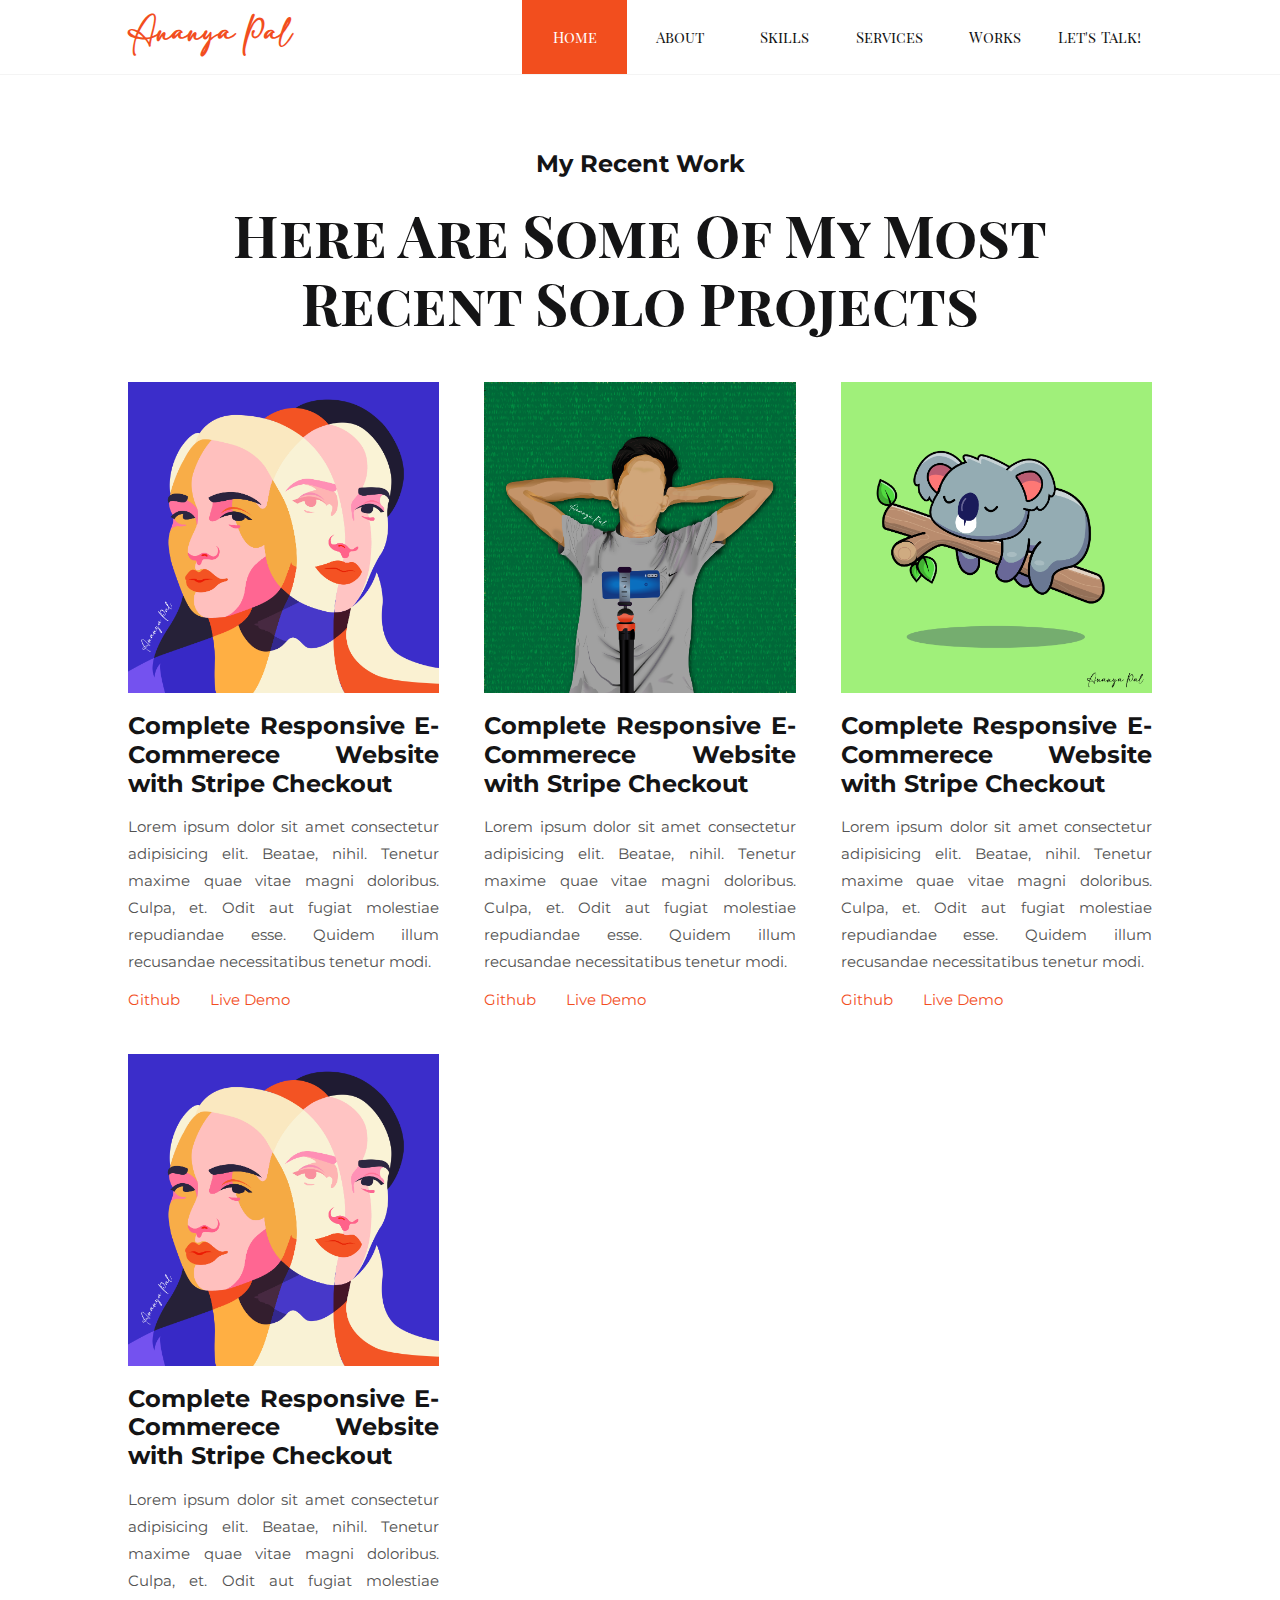
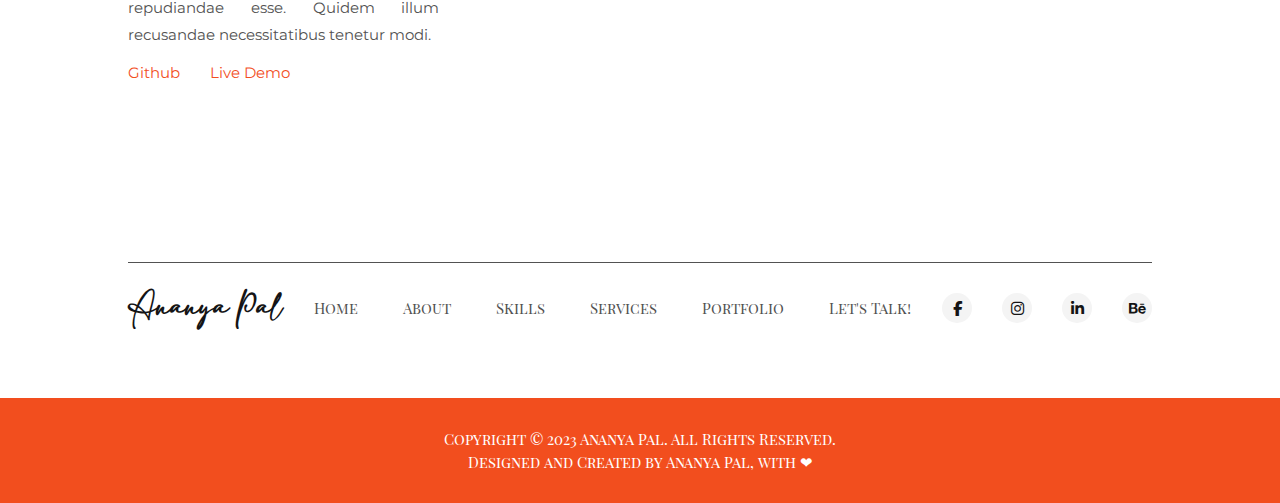
<file: works.html>
<!DOCTYPE html>
<html lang="en">
<head>

    <meta charset="UTF-8">
    <meta http-equiv="X-UA-Compatible" content="IE=edge">
    <meta name="viewport" content="width=device-width, initial-scale=1.0">
    <title>Works | Ananya Pal</title>

    <!-- MATERIAL ICONS CDN -->
    <link rel="stylesheet" href="https://fonts.googleapis.com/css2?family=Material+Symbols+Sharp" />

    <!-- MONTSERRAT -->
    <link rel="preconnect" href="https://fonts.googleapis.com">
    <link rel="preconnect" href="https://fonts.gstatic.com" crossorigin>
    <link href="https://fonts.googleapis.com/css2?family=Montserrat:wght@100;200;300;400;500;600;700;800;900&family=Playfair+Display+SC:wght@400;700;900&display=swap" rel="stylesheet">

    <!-- STYLESHEET -->
    <link rel="stylesheet" href="./style_works.css">
    <!-- <link rel="stylesheet" href="./style1.css"> -->

    <!-- Favicons -->
    <link href="./images/AP_logo.png" rel="icon" type="image/x-icon">

    <!-- Font-Awesome Icons-->
    <link rel="stylesheet" type="text/css" href="https://cdnjs.cloudflare.com/ajax/libs/font-awesome/6.4.0/css/all.min.css">

</head>
<body>
    


    <!-- ================ NAVBAR ================ -->
    <nav>
        <div class="container">
            <a href="#"><h3>Ananya Pal</h3></a>
            <ul>
                <li><a href="#" class="active">Home</a></li>
                <li><a href="#about">About</a></li>
                <li><a href="#skills">Skills</a></li>
                <li><a href="#services">Services</a></li>
                <li><a href="#portfolio">Works</a></li>
                <li><a href="#contact">Let's Talk!</a></li>
            </ul>
            <button id="menu-btn"><span class="material-symbols-sharp">menu</span></button>
            <button id="close-btn"><span class="material-symbols-sharp">close</span></button>
        </div>
    </nav>
    <!-- ======= END OF NAVBAR ======= -->
    


    <!-- ======= PORTFOLIO ======= -->
    <section class="recent-work" id="portfolio">
        <div class="container">
            <h3>My Recent Work</h3>
            <h1>Here Are Some Of My Most Recent Solo Projects</h1>
            <div class="projects">
                <div class="project">
                    <div class="thumbnail">
                        <img src="./images/2 FACE-ANANYA PAL-20.2.23-01.png" alt="Perspective">
                    </div>
                    <h3>Complete Responsive E-Commerece Website with Stripe Checkout</h3>
                    <p>Lorem ipsum dolor sit amet consectetur adipisicing elit. Beatae, nihil. Tenetur maxime quae vitae magni doloribus. Culpa, et. Odit aut fugiat molestiae repudiandae esse. Quidem illum recusandae necessitatibus tenetur modi.</p>
                    <div class="action">
                        <a href="https://github.com" target="_blank">Github</a>
                        <a href="https://" target="_blank">Live Demo</a>
                    </div>
                </div>
                <!-- END OF PROJECT -->

                <div class="project">
                    <div class="thumbnail">
                        <img src="./images/Saptarshi-ANANYA PAL-01.png" alt="Saptarshi">
                    </div>
                    <h3>Complete Responsive E-Commerece Website with Stripe Checkout</h3>
                    <p>Lorem ipsum dolor sit amet consectetur adipisicing elit. Beatae, nihil. Tenetur maxime quae vitae magni doloribus. Culpa, et. Odit aut fugiat molestiae repudiandae esse. Quidem illum recusandae necessitatibus tenetur modi.</p>
                    <div class="action">
                        <a href="https://github.com" target="_blank">Github</a>
                        <a href="https://" target="_blank">Live Demo</a>
                    </div>
                </div>
                <!-- END OF PROJECT -->

                <div class="project">
                    <div class="thumbnail">
                        <img src="./images/Koala- 18.9.2021-01.png" alt="Koala">
                    </div>
                    <h3>Complete Responsive E-Commerece Website with Stripe Checkout</h3>
                    <p>Lorem ipsum dolor sit amet consectetur adipisicing elit. Beatae, nihil. Tenetur maxime quae vitae magni doloribus. Culpa, et. Odit aut fugiat molestiae repudiandae esse. Quidem illum recusandae necessitatibus tenetur modi.</p>
                    <div class="action">
                        <a href="https://github.com" target="_blank">Github</a>
                        <a href="https://" target="_blank">Live Demo</a>
                    </div>
                </div>
                <!-- END OF PROJECT -->

                <div class="project">
                    <div class="thumbnail">
                        <img src="./images/2 FACE-ANANYA PAL-20.2.23-01.png" alt="Perspective">
                    </div>
                    <h3>Complete Responsive E-Commerece Website with Stripe Checkout</h3>
                    <p>Lorem ipsum dolor sit amet consectetur adipisicing elit. Beatae, nihil. Tenetur maxime quae vitae magni doloribus. Culpa, et. Odit aut fugiat molestiae repudiandae esse. Quidem illum recusandae necessitatibus tenetur modi.</p>
                    <div class="action">
                        <a href="https://github.com" target="_blank">Github</a>
                        <a href="https://" target="_blank">Live Demo</a>
                    </div>
                </div>
                <!-- END OF PROJECT -->

            </div>
        </div>
    </section>
    <!-- ======= END OF PORTFOLIO ======= -->



    <!-- ======= FOOTER ======= -->
    <footer>
        <div class="container">
            <a href="#"><h3>Ananya Pal</h3></a>
            <ul>
                <li><a href="#" class="active">Home</a></li>
                <li><a href="#about">About</a></li>
                <li><a href="#skills">Skills</a></li>
                <li><a href="#services">Services</a></li>
                <li><a href="#portfolio">Portfolio</a></li>
                <li><a href="#contact">Let's Talk!</a></li>
            </ul>
            <div class="socials">
                <a href="https://www.facebook.com/ananya.pal.98871" target="_blank">
                    <i class="fa-brands fa-facebook-f" height="10"></i>
                </a>
                <a href="https://www.instagram.com/aww._.nanya/" target="_blank">
                    <i class="fa-brands fa-instagram"></i>
                </a>
                <a href="https://www.linkedin.com/in/ananya-pal-1206881b8/" target="_blank">
                    <i class="fa-brands fa-linkedin-in"></i>        
                </a>
                <a href="https://www.behance.net/ananyapal2002" target="_blank">
                    <i class="fa-brands fa-behance"></i>
                </a>
            </div>
        </div>
        <div class="copyright">
            Copyright &copy; 2023 Ananya Pal. All Rights Reserved.<br>Designed and Created by Ananya Pal, with ❤
        </div>
    </footer>
    <!-- ======= END OF FOOTER ======= -->


    <script src="./main_works.js"></script>
</body>
</html>
</file>
<file: style_works.css>
/* ROOT VARIABLES */
:root {
    --color-white: #fff;
    --color-light: #f4f4f4;
    --color-dark: #525252;
    --color-black: #141415;
    --color-primary: #f24e1e;
    --color-primary-light: hsl(14, 89%, 53%, 12%);
    --color-success: #29f5a6;
    --color-warning: #ffce31;

    --transition: all 300ms ease;
}

* {
    margin: 0;
    padding: 0;
    outline: 0;
    border: 0;
    box-sizing: border-box;
    list-style: none;
    text-decoration: none;
}

::-webkit-scrollbar {
    width: 10px;
    background: var(--color-primary-light);
}

::-webkit-scrollbar-thumb {
    background: var(--color-primary);
}
html {
    font-size: 15px;
    scroll-behavior: smooth;
}

body {
    background: var(--color-white);
    font-family: 'Montserrat', sans-serif;
    color: var(--color-dark);
    max-width: 100vw;
}

h1, 
h2, 
h3, 
h4, 
h5, 
h6 {
    color: var(--color-black);
    line-height: 1.2;
}

h1 {
    font-family: 'Playfair Display SC', serif;
    font-size: 3.8rem;
}

h2 {
    font-size: 2.6rem;
}

h3 {
    font-size: 1.6rem;
}

h4 {
    font-size: 1.2rem;
}

h5 {
    font-size: 0.86rem;
}

p {
    line-height: 1.8;
}

@font-face {    
    src: url(fonts/adelia.ttf);
    font-family: 'hw';

}

.container {
    width: 80%;
    margin: 0 auto;
}

section {
    padding: 10rem 0 7rem;
    max-width: 100vw;
    overflow-x: hidden;
}

section h1 {
    text-align: center;
    display: block;
    margin-bottom: 5rem;
}

img {
    width: 100%;
}

.btn {
    border: 8px var(--color-primary);
    padding: 1.4rem 3.4rem;
    font-size: 1.1rem;
    color: var(--color-black);
    background: var(--color-light);
    display: inline-block;
    margin: 2rem 0;
    transition: var(--transition);
}

.btn-hover {
    box-shadow: 0 2rem 2rem var(--color-primary-light);
}

.btn-primary {
    background: var(--color-primary);
    color: var(--color-white);
}



/* ================= NAVBAR ================= */
nav {
    font-family: 'Playfair Display SC', serif;
    font-size: 1rem;
    width: 100%;
    height: 5rem;
    background: var(--color-white);
    display: flex;
    align-items: center;
    justify-content: center;
    position: fixed;
    top: 0;
    z-index: 2;
    border-bottom: 1px solid var(--color-light);
}

nav.show-box-shadow {
    box-shadow: 0 0.6rem 1rem var(--color-primary-light);
    border: none;
}

nav .container {
    display: flex;
    justify-content: space-between;
    align-items: center;
    height: 100%;
}

nav button {
    display: none;
}

nav h3 {
    font-family: 'hw';
    color: var(--color-primary);
    font-size: 1.4rem; 
    margin-top: -0.4rem;   
}

/*
nav object {
    margin-top: 0rem;
    cursor: pointer;
}*/

nav ul {
    display: flex;
    height: 100%;
    word-spacing: 1.6px;
}

nav .container ul li a{
    height: 100%;
    width: 7rem;
    display: flex;
    justify-content: center;
    align-items: center;
    color: var(--color-black);
    position: relative;
    transition: var(--transition);
}

nav .container ul li a:hover {
    color: var(--color-primary);
}

nav .container ul li a.active {
    background: var(--color-primary);
    color: var(--color-white);
}



/* ============= PORTFOLIO ============= */
section.recent-work h1 {
    text-align: center;
    margin: 1.5rem 0 3rem;
    width: 65%;
}

section.recent-work .container h1 {
    width: 80vw;
    text-align: center;
    margin: 1.4rem 0 3rem;
}

section.recent-work h3, 
section.recent-work .container h3 {
    text-align: center;
}

section.recent-work .projects {
    display: grid;
    grid-template-columns: 1fr 1fr 1fr;
    gap: 3rem;
}

section.recent-work .projects .project {
    display: flex;
    flex-direction: column;
    gap: 1rem;
}

section.recent-work .projects .project h3,
section.recent-work .projects .project p {
    text-align: justify;
}

section.recent-work .projects .project .action {
    display: flex;
    gap: 2rem;
}

section.recent-work .projects .project .action a {
    color: var(--color-primary);
}

section.recent-work .projects .project .action a:hover {
    text-decoration: underline;
}



/* ============= FOOTER ============= */
footer {
    padding-top: 5rem;
}

footer .container {
    border-top: 1px solid var(--color-dark);
    padding-top: 2rem;
    display: flex;
    align-items: center;
    justify-content: space-between;
}

footer .container h3 {
    font-family: 'hw';
    font-size: 1.3rem;
}

footer .container ul {
    font-family: 'Playfair Display SC', serif;
    display: flex;
    gap: 3rem;
}

footer .container ul a {
    color: var(--color-dark);
    transform: var(--transition);
}

footer .container ul a:hover {
    color: var(--color-primary);
    transition: all 0.3s ease 0s;
}

footer .container .socials {
    display: flex;
    gap: 2rem;
}

footer .container .socials a {
    background: var(--color-light);
    color: var(--color-black);
    padding: 0.3rem;
    border-radius: 50%;
    height: 2rem;
    width: 2rem;
    display: flex;
    justify-content: center;
    align-items: center;
    /*transition: var(--transition);*/
    transition: all 0.3s ease 0s;
}

footer .container .socials a:hover {
    background: var(--color-primary);
    color: var(--color-white);
    box-shadow: 0 2px 5px var(--color-primary);
    transform: translateY(-5px);
}

footer .copyright {
    font-family: 'Playfair Display SC', serif;
    background: var(--color-primary);
    color: var(--color-white);
    text-align: center;
    margin-top: 5rem;
    padding: 2rem 0;
    font-size: 1rem;
    line-height: 1.5rem;
}



/* ============= MEDIA QUERIES (PHONES) ============= */
@media screen and (max-width: 600px) {
    h1 {
        font-size: 2.5rem;
    }
    h2 {
        font-size: 1.8rem;
    }
    h3 {
        font-size: 1.2rem;
    }
    h4 {
        font-size: 1rem;
    }   
    h5 {
        font-size: 0.68rem;
    }
    .container {
        width: 94%;
    }

    /* ============= NAV BAR ============= */
    nav h3 {
        margin-left: 1.2rem;
        font-size: 1.2rem;
        /*text-shadow: 0.5px 0.5px var(--color-primary); */
    }
    nav .container {
        width: 100%;
    }
    nav ul {
        position: fixed;
        top: 0;
        flex-direction: column;
        z-index: 3;
        width: 16rem;
        height: 100vh;
        background: var(--color-white);
        box-shadow: 1rem 0 2rem var(--color-primary-light);
        display: none;
    }
    nav ul li {
        height: 4.6rem;
        width: 100%;
    }
    nav .container ul li a {
        width: 100%;
        justify-content: start;
        padding-left: 2rem;
    }
    nav .container ul li a:hover {
        padding-left: 3rem;
    }
    nav button {
        display: inline-block;
        cursor: pointer;
        background: transparent;
        color: var(--color-black);
        margin-right: 1rem;
    }
    nav button#close-btn {
        display: none;
    }

    /* ============= PORTFOLIO ============= */
    section.recent-work .container .projects {
        align-items: center;
        grid-template-columns: 1fr;
    }
    section.recent-work .container h1 {
        width: 94vw;
        text-align: center;
        margin: 1.4rem 0 2rem;
    }
    section.recent-work .container h3 {
        text-align: center;
    }

    /* ============= FOOTER ============= */
    footer .container {
        flex-direction: column;
        gap: 3rem;
    }
    footer .container h3 {
        font-family: 'hw';
        font-size: 1.2rem;
        margin: 0 0 -0.5rem;
    }
    footer .container ul {
        flex-direction: column;
        text-align: center;
        gap: 1.4rem;
    }
    footer .container .socials a:hover {
        box-shadow: 0 2px 5px var(--color-primary);
        transform: translateY(-5px);
    }
    footer .copyright {
        margin-top: 4rem;
        font-size: 0.8rem;
        line-height: 1.2rem;
    }
}
</file>
